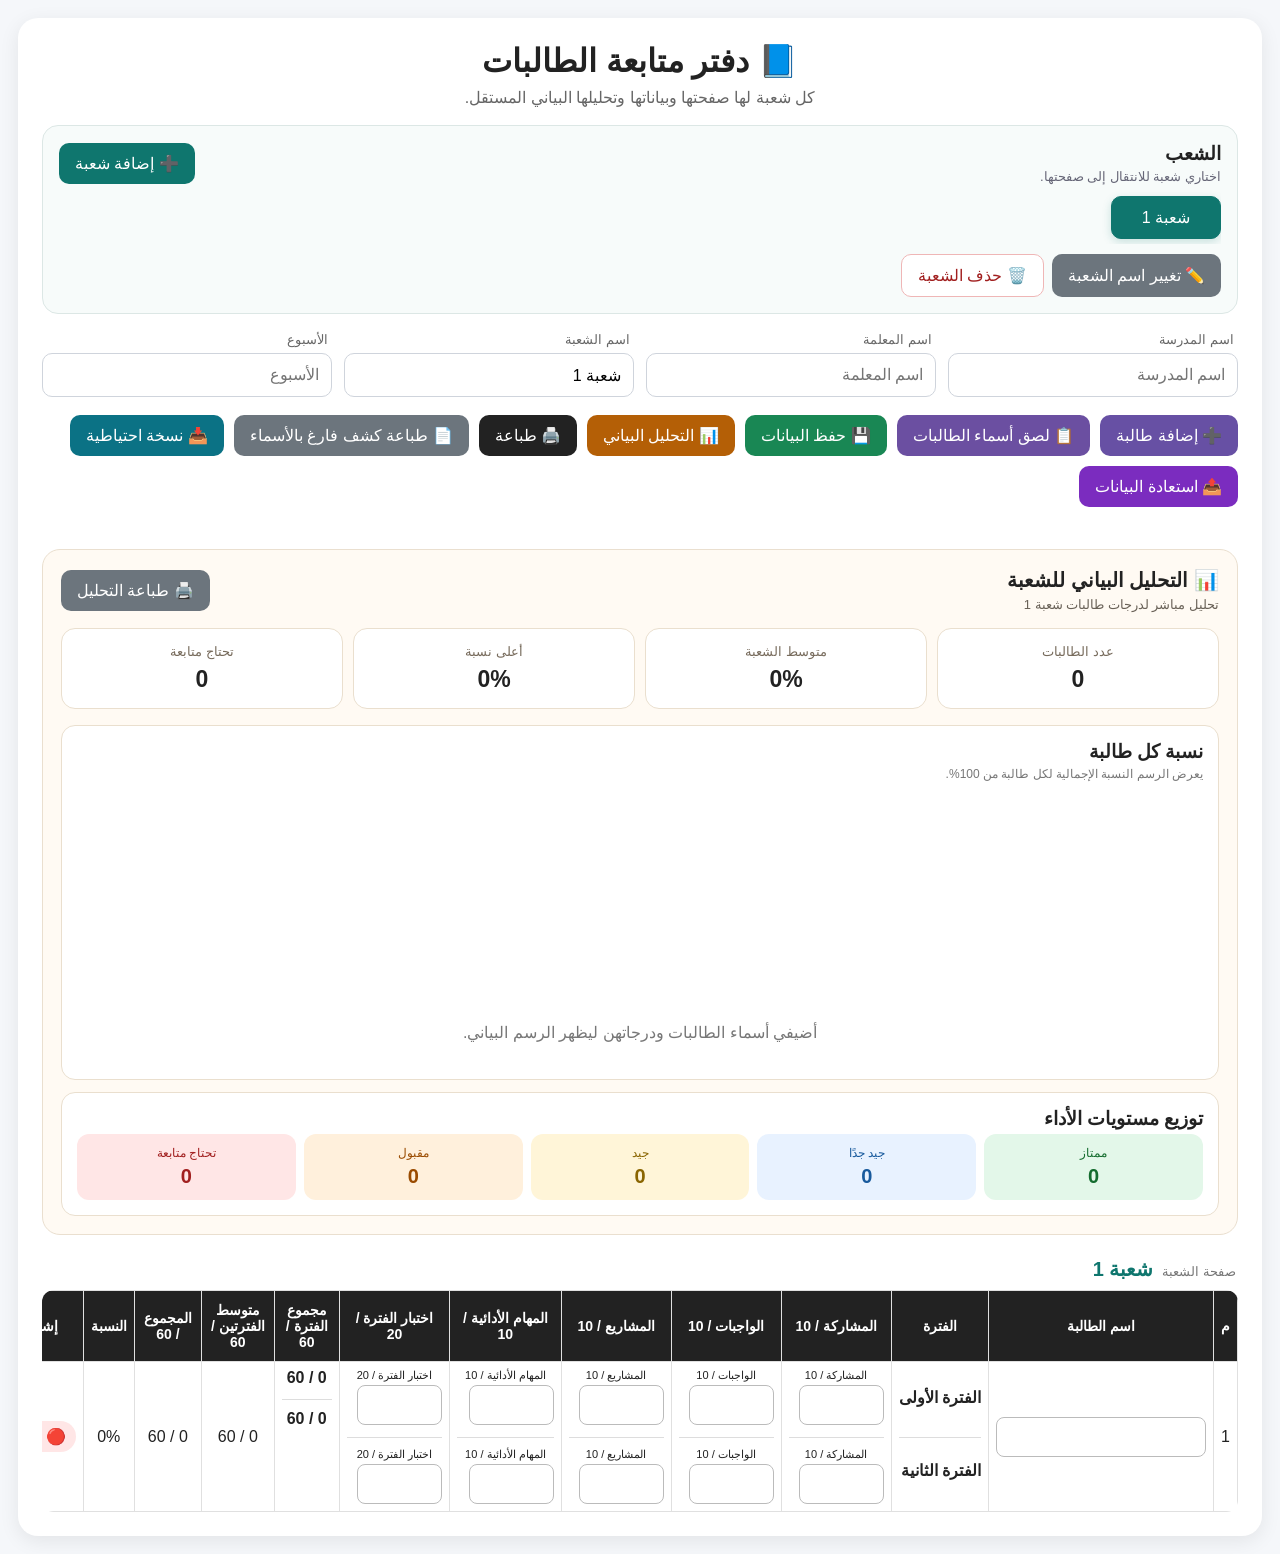
<file: index.html>
<!DOCTYPE html>
<html lang="ar" dir="rtl">
<head>
  <meta charset="UTF-8">
  <meta name="viewport" content="width=device-width, initial-scale=1.0, viewport-fit=cover">
  <meta name="theme-color" content="#ffffff">
  <title>دفتر متابعة الطالبات</title>
  <link rel="stylesheet" href="style.css">
  <link rel="manifest" href="manifest.webmanifest">
  <meta name="apple-mobile-web-app-capable" content="yes">
  <meta name="apple-mobile-web-app-title" content="دفتر المتابعة">
</head>
<body>
  <main class="container">
    <header class="page-header">
      <h1>📘 دفتر متابعة الطالبات</h1>
      <p>كل شعبة لها صفحتها وبياناتها وتحليلها البياني المستقل.</p>
    </header>

    <section class="class-manager" aria-label="الشعب">
      <div class="class-manager-heading">
        <div>
          <h2>الشعب</h2>
          <p>اختاري شعبة للانتقال إلى صفحتها.</p>
        </div>
        <button id="addClass" class="class-add" type="button">➕ إضافة شعبة</button>
      </div>
      <div id="classTabs" class="class-tabs" role="tablist" aria-label="صفحات الشعب"></div>
      <div class="class-actions">
        <button id="renameClass" class="secondary" type="button">✏️ تغيير اسم الشعبة</button>
        <button id="deleteClass" class="danger-outline" type="button">🗑️ حذف الشعبة</button>
      </div>
    </section>

    <section class="school-info" aria-label="بيانات الدفتر">
      <label><span>اسم المدرسة</span><input type="text" id="school" placeholder="اسم المدرسة" autocomplete="off"></label>
      <label><span>اسم المعلمة</span><input type="text" id="teacher" placeholder="اسم المعلمة" autocomplete="off"></label>
      <label><span>اسم الشعبة</span><input type="text" id="className" placeholder="مثال: 2/1" autocomplete="off"></label>
      <label><span>الأسبوع</span><input type="text" id="week" placeholder="الأسبوع" autocomplete="off"></label>
    </section>

    <section class="buttons" aria-label="أدوات الدفتر">
      <button id="addStudent" class="primary" type="button">➕ إضافة طالبة</button>
      <button id="pasteNames" class="paste-names" type="button">📋 لصق أسماء الطالبات</button>
      <button id="saveData" class="success" type="button">💾 حفظ البيانات</button>
      <button id="toggleAnalysis" class="analysis-button" type="button">📊 التحليل البياني</button>
      <button id="printPage" type="button">🖨️ طباعة</button>
      <button id="printBlankRoster" class="secondary" type="button">📄 طباعة كشف فارغ بالأسماء</button>
      <button id="backupData" class="backup" type="button">📥 نسخة احتياطية</button>
      <button id="restoreData" class="restore" type="button">📤 استعادة البيانات</button>
      <input id="restoreFile" type="file" accept="application/json,.json" hidden>
    </section>

    <section id="pastePanel" class="paste-panel" hidden>
      <h3>لصق أسماء الطالبات في الشعبة الحالية</h3>
      <p>انسخي عمود الأسماء من Word أو Excel والصقيه هنا. كل اسم في سطر مستقل.</p>
      <textarea id="namesText" placeholder="مثال:&#10;سارة محمد&#10;فاطمة علي&#10;نورة أحمد"></textarea>
      <div class="paste-actions">
        <button id="importNames" class="success" type="button">إضافة الأسماء</button>
        <button id="cancelPaste" class="secondary" type="button">إلغاء</button>
      </div>
    </section>

    <p id="saveStatus" class="save-status" aria-live="polite"></p>

    <section id="analysisPanel" class="analysis-panel" aria-label="التحليل البياني للشعبة">
      <div class="analysis-heading">
        <div>
          <h2>📊 التحليل البياني للشعبة</h2>
          <p id="analysisSubtitle"></p>
        </div>
        <button id="printAnalysis" class="secondary" type="button">🖨️ طباعة التحليل</button>
      </div>
      <div class="stats-grid">
        <article><span>عدد الطالبات</span><strong id="statCount">0</strong></article>
        <article><span>متوسط الشعبة</span><strong id="statAverage">0%</strong></article>
        <article><span>أعلى نسبة</span><strong id="statHighest">0%</strong></article>
        <article><span>تحتاج متابعة</span><strong id="statFollow">0</strong></article>
      </div>
      <div class="chart-card">
        <h3>نسبة كل طالبة</h3>
        <p class="chart-note">يعرض الرسم النسبة الإجمالية لكل طالبة من 100%.</p>
        <div class="chart-scroll"><canvas id="studentChart" aria-label="رسم بياني لنسب الطالبات"></canvas></div>
        <p id="chartEmpty" class="chart-empty" hidden>أضيفي أسماء الطالبات ودرجاتهن ليظهر الرسم البياني.</p>
      </div>
      <div class="distribution-card">
        <h3>توزيع مستويات الأداء</h3>
        <div id="levelDistribution" class="level-distribution"></div>
      </div>
    </section>

    <section class="class-page-title" aria-live="polite">
      <span>صفحة الشعبة</span>
      <h2 id="activeClassTitle">الشعبة</h2>
    </section>

    <div class="table-wrapper">
      <table>
        <thead>
          <tr>
            <th>م</th>
            <th>اسم الطالبة</th>
            <th>الفترة</th><th>المشاركة / 10</th><th>الواجبات / 10</th><th>المشاريع / 10</th><th>المهام الأدائية / 10</th><th>اختبار الفترة / 20</th><th>مجموع الفترة / 60</th><th>متوسط الفترتين / 60</th><th>المجموع / 60</th><th>النسبة</th><th>إشعار المستوى</th><th>التقرير</th><th>حذف</th>
          </tr>
        </thead>
        <tbody id="studentTable"></tbody>
      </table>
    </div>
  </main>

  <div id="reportModal" class="modal" aria-hidden="true">
    <div class="modal-backdrop" data-close-report></div>
    <section class="report-card" role="dialog" aria-modal="true" aria-labelledby="reportTitle">
      <button id="closeReport" class="close-report" type="button" aria-label="إغلاق">✕</button>
      <div id="reportContent" class="report-content">
        <div class="report-heading">
          <h2 id="reportTitle">تقرير متابعة الطالبة</h2>
          <p id="reportMeta"></p>
        </div>
        <div class="report-student"><span>اسم الطالبة</span><strong id="reportName"></strong></div>
        <div class="report-grid">
          <div><span>العملي</span><strong id="reportPractical"></strong></div>
          <div><span>الواجب</span><strong id="reportHomework"></strong></div>
          <div><span>المشاركة</span><strong id="reportParticipation"></strong></div>
          <div><span>النشاط</span><strong id="reportActivity"></strong></div>
          <div><span>الاختبار 1</span><strong id="reportTest1"></strong></div>
          <div><span>الاختبار 2</span><strong id="reportTest2"></strong></div>
          <div><span>الاختبار 3</span><strong id="reportTest3"></strong></div>
          <div><span>معدل الاختبارات الفترية</span><strong id="reportTestAverage"></strong></div>
          <div><span>المجموع</span><strong id="reportTotal"></strong></div>
        </div>
        <div class="report-result">
          <div><span>النسبة</span><strong id="reportPercentage"></strong></div>
          <div><span>المستوى</span><strong id="reportLevel"></strong></div>
        </div>
        <label class="note-box"><span>ملاحظة المعلمة</span><textarea id="reportNote" rows="4" placeholder="اكتبي ملاحظة خاصة بالطالبة..."></textarea></label>
      </div>
      <div class="report-actions">
        <button id="shareReport" class="primary" type="button">📤 مشاركة التقرير</button>
        <button id="printReport" type="button">🖨️ طباعة / حفظ PDF</button>
        <button id="closeReportBottom" class="secondary" type="button">إغلاق</button>
      </div>
    </section>
  </div>

  <script src="script.js"></script>
  <script src="grade-periods.js"></script>
  <script>if ("serviceWorker" in navigator && location.protocol !== "file:") { window.addEventListener("load", () => navigator.serviceWorker.register("./sw.js").catch(console.warn)); }</script>
</body>
</html>
</file>
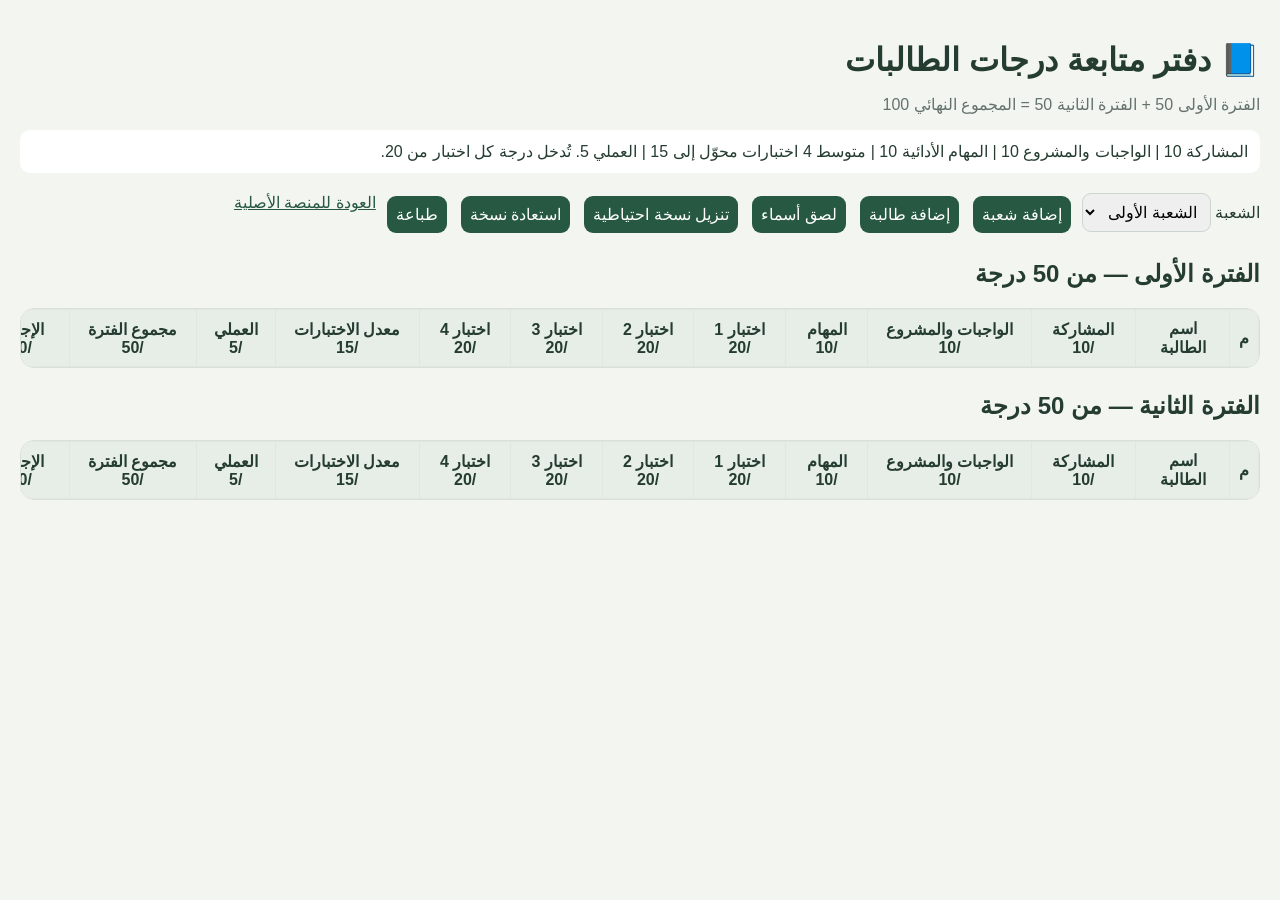
<file: gradebook-ready.html>
<!doctype html><html lang="ar" dir="rtl"><head><meta charset="utf-8"><meta name="viewport" content="width=device-width,initial-scale=1"><title>دفتر الدرجات — الفترتان</title><style>body{font-family:Tahoma,Arial;background:#f3f5f1;color:#253c31;margin:0;padding:20px}main{max-width:1250px;margin:auto}h1{margin-bottom:6px}.muted{color:#64736b}button,input,select{font:inherit;padding:9px;border-radius:9px;border:1px solid #ccd5ce}button{background:#275942;color:white;cursor:pointer;border:0;margin:3px}.toolbar{display:flex;gap:8px;flex-wrap:wrap;margin:20px 0}.tablewrap{overflow:auto;background:white;border-radius:14px;border:1px solid #d9e0d9}table{border-collapse:collapse;min-width:1350px;width:100%;text-align:center}th,td{padding:9px;border:1px solid #e1e6e1}th{background:#e6eee7}td input{width:58px;text-align:center}td input.name{width:190px;text-align:right}.total{background:#dbece1;font-weight:bold}.error{color:#a52222}small{display:block}.info{padding:12px;background:white;border-radius:10px;margin:10px 0}.period{margin:24px 0}a{color:#275942}@media print{.toolbar,.actions,.info button{display:none!important}body{padding:0;background:white}.tablewrap{overflow:visible}table{min-width:0;font-size:9px}td input{width:35px;border:0;padding:2px}td input.name{width:105px}th,td{padding:3px}}</style></head><body><main><h1>📘 دفتر متابعة درجات الطالبات</h1><p class="muted">الفترة الأولى 50 + الفترة الثانية 50 = المجموع النهائي 100</p><p class="info">المشاركة 10 | الواجبات والمشروع 10 | المهام الأدائية 10 | متوسط 4 اختبارات محوّل إلى 15 | العملي 5. تُدخل درجة كل اختبار من 20.</p><div class="toolbar"><label>الشعبة <select id="section"></select></label><button onclick="addSection()">إضافة شعبة</button><button onclick="addStudent()">إضافة طالبة</button><button onclick="pasteStudents()">لصق أسماء</button><button onclick="backup()">تنزيل نسخة احتياطية</button><button onclick="document.getElementById('restore').click()">استعادة نسخة</button><input id="restore" type="file" accept=".json" hidden onchange="restoreFile(event)"><button onclick="window.print()">طباعة</button><a href="index.html">العودة للمنصة الأصلية</a></div><div id="tables"></div></main><script>
const KEY='group_tracker_gradebook_50_v1';const fields=['participation','homework','tasks','test1','test2','test3','test4','practical'];const max=[10,10,10,20,20,20,20,5];let db;try{db=JSON.parse(localStorage.getItem(KEY))}catch{}if(!db||!Array.isArray(db.sections))db={sections:[{name:'الشعبة الأولى',students:[]}]};let active=0;const $=id=>document.getElementById(id);function save(){localStorage.setItem(KEY,JSON.stringify(db))}function esc(s){return String(s??'').replace(/[&<>"']/g,c=>({'&':'&amp;','<':'&lt;','>':'&gt;','"':'&quot;',"'":'&#39;'}[c]))}function score(v,m){if(v===''||v===null||v===undefined)return 0;let n=Number(v);return Number.isFinite(n)?Math.max(0,Math.min(m,n)):0}function period(s,p){let d=s.periods[p]||{};let test= [1,2,3,4].map(i=>score(d['test'+i],20));let entered=[1,2,3,4].filter(i=>d['test'+i]!==''&&d['test'+i]!=null).length;let tests=entered?test.reduce((a,b)=>a+b,0)/entered*15/20:0;return +(score(d.participation,10)+score(d.homework,10)+score(d.tasks,10)+tests+score(d.practical,5)).toFixed(2)}function render(){ $('section').innerHTML=db.sections.map((s,i)=>`<option value="${i}" ${i===active?'selected':''}>${esc(s.name)}</option>`).join('');$('section').onchange=e=>{active=+e.target.value;render()};let students=db.sections[active].students;let content='';for(let p=0;p<2;p++){content+=`<section class="period"><h2>الفترة ${p===0?'الأولى':'الثانية'} — من 50 درجة</h2><div class="tablewrap"><table><thead><tr><th>م</th><th>اسم الطالبة</th><th>المشاركة /10</th><th>الواجبات والمشروع /10</th><th>المهام /10</th>${[1,2,3,4].map(i=>`<th>اختبار ${i} /20</th>`).join('')}<th>معدل الاختبارات /15</th><th>العملي /5</th><th>مجموع الفترة /50</th><th>الإجمالي /100</th><th class="actions">حذف</th></tr></thead><tbody>${students.map((s,i)=>{let d=s.periods[p]||{};let entered=[1,2,3,4].filter(k=>d['test'+k]!==''&&d['test'+k]!=null);let avg=entered.length?entered.reduce((a,k)=>a+score(d['test'+k],20),0)/entered.length*15/20:0;return `<tr><td>${i+1}</td><td><input class="name" value="${esc(s.name)}" onchange="editName(${i},this.value)"></td>${fields.slice(0,3).map((k,j)=>inp(i,p,k,max[j],d[k])).join('')}${fields.slice(3,7).map(k=>inp(i,p,k,20,d[k])).join('')}<td>${avg.toFixed(2)}</td>${inp(i,p,'practical',5,d.practical)}<td class="total">${period(s,p)}</td><td class="total">${(period(s,0)+period(s,1)).toFixed(2)}</td><td class="actions"><button onclick="delStudent(${i})">حذف</button></td></tr>`}).join('')}</tbody></table></div></section>`} $('tables').innerHTML=content||'<p>لا توجد طالبات</p>'}function inp(i,p,k,m,v){return `<td><input type="number" min="0" max="${m}" step="0.5" value="${v??''}" onchange="setGrade(${i},${p},'${k}',this.value,${m})"></td>`}function setGrade(i,p,k,v,m){if(v!==''&&(!Number.isFinite(Number(v))||Number(v)<0||Number(v)>m)){alert('الدرجة يجب أن تكون بين صفر و '+m);render();return}db.sections[active].students[i].periods[p][k]=v===''?'':Number(v);save();render()}function editName(i,v){db.sections[active].students[i].name=v;save()}function addStudent(name){let n=typeof name==='string'?name:prompt('اسم الطالبة');if(!n||!n.trim())return;db.sections[active].students.push({name:n.trim(),periods:[{},{}]});save();render()}function pasteStudents(){let t=prompt('الصقي أسماء الطالبات، كل اسم في سطر');if(!t)return;for(let n of t.split(/\r?\n/)){if(n.trim())addStudent(n.trim())}}function addSection(){let n=prompt('اسم الشعبة الجديدة');if(!n||!n.trim())return;db.sections.push({name:n.trim(),students:[]});active=db.sections.length-1;save();render()}function delStudent(i){if(confirm('حذف الطالبة من دفتر الدرجات؟')){db.sections[active].students.splice(i,1);save();render()}}function backup(){let a=document.createElement('a');a.href=URL.createObjectURL(new Blob([JSON.stringify(db,null,2)],{type:'application/json'}));a.download='gradebook-backup.json';a.click();setTimeout(()=>URL.revokeObjectURL(a.href),2000)}function restoreFile(e){let f=e.target.files[0];if(!f)return;f.text().then(t=>{let d=JSON.parse(t);if(!Array.isArray(d.sections))throw Error('صيغة غير صحيحة');if(confirm('استبدال بيانات دفتر الدرجات الحالية بالنسخة الاحتياطية؟')){db=d;active=0;save();render()}}).catch(()=>alert('تعذر قراءة النسخة الاحتياطية'))}render();
</script></body></html>
</file>
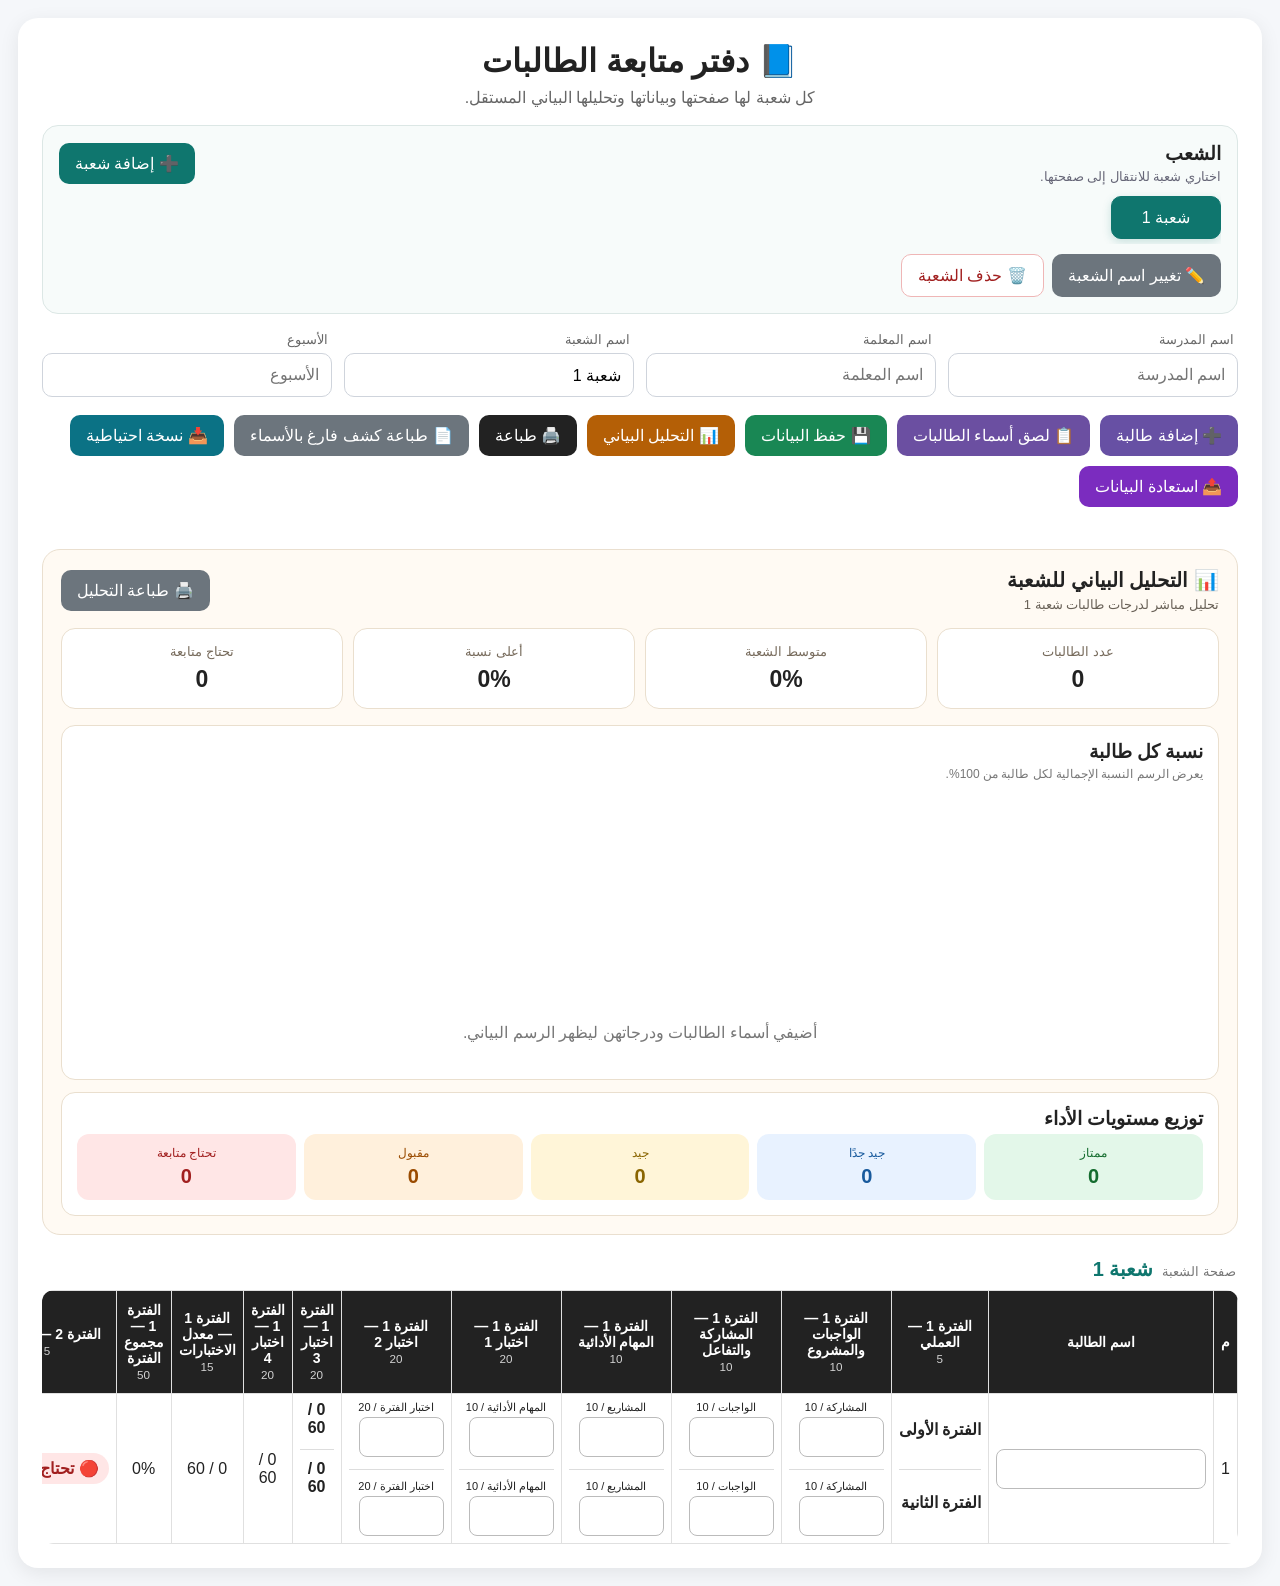
<file: index (5).html>
<!DOCTYPE html>
<html lang="ar" dir="rtl">
<head>
  <meta charset="UTF-8">
  <meta name="viewport" content="width=device-width, initial-scale=1.0, viewport-fit=cover">
  <meta name="theme-color" content="#ffffff">
  <title>دفتر متابعة الطالبات</title>
  <link rel="stylesheet" href="style.css">
</head>
<body>
  <main class="container">
    <header class="page-header">
      <h1>📘 دفتر متابعة الطالبات</h1>
      <p>كل شعبة لها صفحتها وبياناتها وتحليلها البياني المستقل.</p>
    </header>

    <section class="class-manager" aria-label="الشعب">
      <div class="class-manager-heading">
        <div>
          <h2>الشعب</h2>
          <p>اختاري شعبة للانتقال إلى صفحتها.</p>
        </div>
        <button id="addClass" class="class-add" type="button">➕ إضافة شعبة</button>
      </div>
      <div id="classTabs" class="class-tabs" role="tablist" aria-label="صفحات الشعب"></div>
      <div class="class-actions">
        <button id="renameClass" class="secondary" type="button">✏️ تغيير اسم الشعبة</button>
        <button id="deleteClass" class="danger-outline" type="button">🗑️ حذف الشعبة</button>
      </div>
    </section>

    <section class="school-info" aria-label="بيانات الدفتر">
      <label><span>اسم المدرسة</span><input type="text" id="school" placeholder="اسم المدرسة" autocomplete="off"></label>
      <label><span>اسم المعلمة</span><input type="text" id="teacher" placeholder="اسم المعلمة" autocomplete="off"></label>
      <label><span>اسم الشعبة</span><input type="text" id="className" placeholder="مثال: 2/1" autocomplete="off"></label>
      <label><span>الأسبوع</span><input type="text" id="week" placeholder="الأسبوع" autocomplete="off"></label>
    </section>

    <section class="buttons" aria-label="أدوات الدفتر">
      <button id="addStudent" class="primary" type="button">➕ إضافة طالبة</button>
      <button id="pasteNames" class="paste-names" type="button">📋 لصق أسماء الطالبات</button>
      <button id="saveData" class="success" type="button">💾 حفظ البيانات</button>
      <button id="toggleAnalysis" class="analysis-button" type="button">📊 التحليل البياني</button>
      <button id="printPage" type="button">🖨️ طباعة</button>
      <button id="printBlankRoster" class="secondary" type="button">📄 طباعة كشف فارغ بالأسماء</button>
      <button id="backupData" class="backup" type="button">📥 نسخة احتياطية</button>
      <button id="restoreData" class="restore" type="button">📤 استعادة البيانات</button>
      <input id="restoreFile" type="file" accept="application/json,.json" hidden>
    </section>

    <section id="pastePanel" class="paste-panel" hidden>
      <h3>لصق أسماء الطالبات في الشعبة الحالية</h3>
      <p>انسخي عمود الأسماء من Word أو Excel والصقيه هنا. كل اسم في سطر مستقل.</p>
      <textarea id="namesText" placeholder="مثال:&#10;سارة محمد&#10;فاطمة علي&#10;نورة أحمد"></textarea>
      <div class="paste-actions">
        <button id="importNames" class="success" type="button">إضافة الأسماء</button>
        <button id="cancelPaste" class="secondary" type="button">إلغاء</button>
      </div>
    </section>

    <p id="saveStatus" class="save-status" aria-live="polite"></p>

    <section id="analysisPanel" class="analysis-panel" aria-label="التحليل البياني للشعبة">
      <div class="analysis-heading">
        <div>
          <h2>📊 التحليل البياني للشعبة</h2>
          <p id="analysisSubtitle"></p>
        </div>
        <button id="printAnalysis" class="secondary" type="button">🖨️ طباعة التحليل</button>
      </div>
      <div class="stats-grid">
        <article><span>عدد الطالبات</span><strong id="statCount">0</strong></article>
        <article><span>متوسط الشعبة</span><strong id="statAverage">0%</strong></article>
        <article><span>أعلى نسبة</span><strong id="statHighest">0%</strong></article>
        <article><span>تحتاج متابعة</span><strong id="statFollow">0</strong></article>
      </div>
      <div class="chart-card">
        <h3>نسبة كل طالبة</h3>
        <p class="chart-note">يعرض الرسم النسبة الإجمالية لكل طالبة من 100%.</p>
        <div class="chart-scroll"><canvas id="studentChart" aria-label="رسم بياني لنسب الطالبات"></canvas></div>
        <p id="chartEmpty" class="chart-empty" hidden>أضيفي أسماء الطالبات ودرجاتهن ليظهر الرسم البياني.</p>
      </div>
      <div class="distribution-card">
        <h3>توزيع مستويات الأداء</h3>
        <div id="levelDistribution" class="level-distribution"></div>
      </div>
    </section>

    <section class="class-page-title" aria-live="polite">
      <span>صفحة الشعبة</span>
      <h2 id="activeClassTitle">الشعبة</h2>
    </section>

    <div class="table-wrapper">
      <table>
        <thead><tr><th>م</th><th>اسم الطالبة</th><th>الفترة 1 — العملي<br><small>5</small></th><th>الفترة 1 — الواجبات والمشروع<br><small>10</small></th><th>الفترة 1 — المشاركة والتفاعل<br><small>10</small></th><th>الفترة 1 — المهام الأدائية<br><small>10</small></th><th>الفترة 1 — اختبار 1<br><small>20</small></th><th>الفترة 1 — اختبار 2<br><small>20</small></th><th>الفترة 1 — اختبار 3<br><small>20</small></th><th>الفترة 1 — اختبار 4<br><small>20</small></th><th>الفترة 1 — معدل الاختبارات<br><small>15</small></th><th>الفترة 1 — مجموع الفترة<br><small>50</small></th><th>الفترة 2 — العملي<br><small>5</small></th><th>الفترة 2 — الواجبات والمشروع<br><small>10</small></th><th>الفترة 2 — المشاركة والتفاعل<br><small>10</small></th><th>الفترة 2 — المهام الأدائية<br><small>10</small></th><th>الفترة 2 — اختبار 1<br><small>20</small></th><th>الفترة 2 — اختبار 2<br><small>20</small></th><th>الفترة 2 — اختبار 3<br><small>20</small></th><th>الفترة 2 — اختبار 4<br><small>20</small></th><th>الفترة 2 — معدل الاختبارات<br><small>15</small></th><th>الفترة 2 — مجموع الفترة<br><small>50</small></th><th>المجموع /100</th><th>النسبة</th><th>إشعار المستوى</th><th>التقرير</th><th>حذف</th></tr></thead>
        <tbody id="studentTable"></tbody>
      </table>
    </div>
  </main>

  <div id="reportModal" class="modal" aria-hidden="true">
    <div class="modal-backdrop" data-close-report></div>
    <section class="report-card" role="dialog" aria-modal="true" aria-labelledby="reportTitle">
      <button id="closeReport" class="close-report" type="button" aria-label="إغلاق">✕</button>
      <div id="reportContent" class="report-content">
        <div class="report-heading">
          <h2 id="reportTitle">تقرير متابعة الطالبة</h2>
          <p id="reportMeta"></p>
        </div>
        <div class="report-student"><span>اسم الطالبة</span><strong id="reportName"></strong></div>
        <div class="report-grid">
          <div><span>العملي</span><strong id="reportPractical"></strong></div>
          <div><span>الواجب</span><strong id="reportHomework"></strong></div>
          <div><span>المشاركة</span><strong id="reportParticipation"></strong></div>
          <div><span>النشاط</span><strong id="reportActivity"></strong></div>
          <div><span>الاختبار 1</span><strong id="reportTest1"></strong></div>
          <div><span>الاختبار 2</span><strong id="reportTest2"></strong></div>
          <div><span>الاختبار 3</span><strong id="reportTest3"></strong></div>
          <div><span>معدل الاختبارات الفترية</span><strong id="reportTestAverage"></strong></div>
          <div><span>المجموع</span><strong id="reportTotal"></strong></div>
        </div>
        <div class="report-result">
          <div><span>النسبة</span><strong id="reportPercentage"></strong></div>
          <div><span>المستوى</span><strong id="reportLevel"></strong></div>
        </div>
        <label class="note-box"><span>ملاحظة المعلمة</span><textarea id="reportNote" rows="4" placeholder="اكتبي ملاحظة خاصة بالطالبة..."></textarea></label>
      </div>
      <div class="report-actions">
        <button id="shareReport" class="primary" type="button">📤 مشاركة التقرير</button>
        <button id="printReport" type="button">🖨️ طباعة / حفظ PDF</button>
        <button id="closeReportBottom" class="secondary" type="button">إغلاق</button>
      </div>
    </section>
  </div>

  <script src="script.js"></script>
  <script src="grade-periods.js"></script>
</body>
</html>
</file>
<file: style.css>
* { box-sizing: border-box; }
:root { font-family: Tahoma, Arial, sans-serif; color: #222; background: #f5f7fa; }
body { margin: 0; padding: 18px; background: #f5f7fa; direction: rtl; }
button, input, textarea { font: inherit; }
button { cursor: pointer; border: 0; border-radius: 10px; padding: 11px 16px; background: #222; color: #fff; }
button.primary { background: #6750a4; }
button.success { background: #198754; }
button.secondary { background: #6c757d; }
button.backup { background: #0b7285; }
button.restore { background: #7b2cbf; }
button.paste-names { background: #6b4fa1; }
button.analysis-button { background: #b45f06; }
button.class-add { background: #0f766e; }
button.danger-outline { color: #a11f1f; background: #fff; border: 1px solid #efb6b6; }
button:active { transform: scale(.98); }
.container { max-width: 1600px; margin: auto; background: #fff; padding: 24px; border-radius: 20px; box-shadow: 0 5px 20px rgba(0,0,0,.08); }
.page-header { text-align: center; margin-bottom: 18px; }
.page-header h1 { margin: 0 0 8px; font-size: clamp(24px, 4vw, 32px); }
.page-header p { margin: 0; color: #666; }

.class-manager { margin: 0 0 18px; padding: 16px; border: 1px solid #dce7e5; border-radius: 16px; background: #f7fbfa; }
.class-manager-heading { display: flex; align-items: center; justify-content: space-between; gap: 12px; }
.class-manager h2 { margin: 0 0 4px; font-size: 19px; }
.class-manager p { margin: 0; color: #667; font-size: 13px; }
.class-tabs { display: flex; gap: 8px; overflow-x: auto; padding: 12px 0 5px; -webkit-overflow-scrolling: touch; }
.class-tab { flex: 0 0 auto; border: 1px solid #b8d2ce; background: #fff; color: #285e57; min-width: 110px; }
.class-tab.active { background: #0f766e; color: #fff; border-color: #0f766e; box-shadow: 0 3px 10px rgba(15,118,110,.2); }
.class-actions { display: flex; gap: 8px; flex-wrap: wrap; margin-top: 10px; }

.school-info { display: grid; grid-template-columns: repeat(4, minmax(160px, 1fr)); gap: 12px; margin-bottom: 18px; }
.school-info label span { display: block; margin: 0 4px 6px; font-size: 13px; color: #666; }
.school-info input { width: 100%; padding: 12px; border: 1px solid #cfd4dc; border-radius: 10px; background: #fff; text-align: right; font-size: 16px; }
.school-info input:focus, .name-input:focus, .grade-input:focus, textarea:focus { outline: 2px solid #6750a4; outline-offset: 1px; }
.buttons { display: flex; gap: 10px; flex-wrap: wrap; margin-bottom: 10px; }
.save-status { min-height: 20px; margin: 5px 0 12px; color: #198754; font-size: 14px; }

.analysis-panel { margin: 10px 0 22px; padding: 18px; border: 1px solid #eadfcf; border-radius: 18px; background: #fffaf3; }
.analysis-panel.collapsed .stats-grid,
.analysis-panel.collapsed .chart-card,
.analysis-panel.collapsed .distribution-card,
.analysis-panel.collapsed #printAnalysis { display: none; }
.analysis-heading { display: flex; justify-content: space-between; align-items: center; gap: 12px; }
.analysis-heading h2 { margin: 0 0 5px; font-size: 20px; }
.analysis-heading p { margin: 0; color: #6a6258; font-size: 13px; }
.stats-grid { display: grid; grid-template-columns: repeat(4, 1fr); gap: 10px; margin: 16px 0; }
.stats-grid article { background: #fff; border: 1px solid #eadfce; border-radius: 14px; padding: 15px; text-align: center; }
.stats-grid span { display: block; color: #776b5c; font-size: 13px; margin-bottom: 7px; }
.stats-grid strong { font-size: 23px; }
.chart-card, .distribution-card { background: #fff; border: 1px solid #eadfce; border-radius: 14px; padding: 15px; margin-top: 12px; }
.chart-card h3, .distribution-card h3 { margin: 0 0 4px; }
.chart-note { margin: 0 0 10px; color: #777; font-size: 12px; }
.chart-scroll { width: 100%; overflow-x: auto; -webkit-overflow-scrolling: touch; }
#studentChart { display: block; width: 100%; min-width: 680px; height: auto; }
.chart-empty { color: #777; text-align: center; padding: 22px 10px; margin: 0; }
.level-distribution { display: grid; grid-template-columns: repeat(5, minmax(110px, 1fr)); gap: 8px; }
.distribution-item { border-radius: 12px; padding: 12px; text-align: center; }
.distribution-item span { display: block; font-size: 12px; margin-bottom: 5px; }
.distribution-item strong { font-size: 20px; }

.class-page-title { display: flex; align-items: baseline; gap: 9px; margin: 10px 2px 9px; }
.class-page-title span { color: #777; font-size: 13px; }
.class-page-title h2 { margin: 0; font-size: 20px; color: #0f766e; }
.table-wrapper { width: 100%; overflow-x: auto; border-radius: 12px; -webkit-overflow-scrolling: touch; }
table { width: 100%; min-width: 1460px; border-collapse: collapse; }
th, td { border: 1px solid #e0e0e0; padding: 7px; text-align: center; }
th { background: #222; color: #fff; padding: 11px 7px; font-size: 14px; }
th small { opacity: .8; font-weight: normal; }
tbody tr:nth-child(even) { background: #fafafa; }
.name-input { width: 210px; padding: 10px; border: 1px solid #bbb; border-radius: 8px; font-size: 16px; text-align: right; background: #fff; }
.grade-input { width: 65px; padding: 10px 4px; border: 1px solid #bbb; border-radius: 8px; font-size: 16px; text-align: center; background: #fff; }
.total-cell, .percent-cell, .average-cell { font-weight: 700; }
.level-badge { display: inline-flex; align-items: center; gap: 6px; padding: 6px 10px; border-radius: 999px; font-weight: 700; white-space: nowrap; }
.level-excellent { background: #e3f7e9; color: #146c2e; }
.level-verygood { background: #e8f2ff; color: #185a9d; }
.level-good { background: #fff5d8; color: #8a6500; }
.level-acceptable { background: #fff0dc; color: #9a4b00; }
.level-follow { background: #ffe6e6; color: #a11f1f; }
.report-button { background: #6750a4; }
.delete-button { background: #c93434; }
.paste-panel { background: #f8f7ff; border: 1px solid #ded8f2; border-radius: 16px; padding: 16px; margin: 12px 0 18px; }
.paste-panel[hidden] { display: none; }
.paste-panel h3 { margin: 0 0 6px; }
.paste-panel p { margin: 0 0 10px; color: #666; font-size: 14px; }
.paste-panel textarea { width: 100%; min-height: 150px; resize: vertical; border: 1px solid #bbb; border-radius: 10px; padding: 12px; direction: rtl; text-align: right; background: #fff; }
.paste-actions { display: flex; gap: 8px; flex-wrap: wrap; margin-top: 10px; }

.modal { position: fixed; inset: 0; display: none !important; z-index: 9999; }
.modal.open { display: block !important; }
.modal-backdrop { position: absolute; inset: 0; background: rgba(0,0,0,.48); }
.report-card { position: relative; z-index: 1; width: min(760px, calc(100% - 24px)); max-height: calc(100vh - 30px); overflow-y: auto; margin: 15px auto; padding: 22px; background: #fff; border-radius: 20px; box-shadow: 0 20px 60px rgba(0,0,0,.25); }
.close-report { position: sticky; top: 0; float: left; z-index: 2; width: 40px; height: 40px; padding: 0; border-radius: 50%; background: #333; }
.report-heading { text-align: center; padding: 4px 48px 14px; border-bottom: 1px solid #eee; }
.report-heading h2 { margin: 0 0 8px; }
.report-heading p { margin: 0; color: #666; font-size: 14px; }
.report-student { display: flex; justify-content: space-between; gap: 12px; align-items: center; margin: 18px 0; padding: 14px; background: #f7f6fb; border-radius: 12px; }
.report-student span { color: #666; }
.report-student strong { font-size: 20px; }
.report-grid { display: grid; grid-template-columns: repeat(4, 1fr); gap: 10px; }
.report-grid > div, .report-result > div { padding: 14px; border: 1px solid #e3e3e3; border-radius: 12px; text-align: center; }
.report-grid span, .report-result span { display: block; margin-bottom: 7px; color: #666; }
.report-grid strong, .report-result strong { font-size: 18px; }
.report-result { display: grid; grid-template-columns: 1fr 1fr; gap: 10px; margin-top: 12px; }
.note-box { display: block; margin-top: 16px; }
.note-box > span { display: block; font-weight: 700; margin-bottom: 7px; }
.note-box textarea { width: 100%; resize: vertical; min-height: 100px; padding: 12px; border: 1px solid #ccc; border-radius: 10px; line-height: 1.8; text-align: right; }
.report-actions { display: flex; gap: 10px; flex-wrap: wrap; margin-top: 18px; }
.report-actions button { flex: 1 1 170px; }

@media (max-width: 850px) {
  body { padding: 8px; }
  .container { padding: 14px; }
  .school-info { grid-template-columns: 1fr 1fr; }
  .report-grid { grid-template-columns: 1fr 1fr; }
  .stats-grid { grid-template-columns: 1fr 1fr; }
  .level-distribution { grid-template-columns: repeat(2, 1fr); }
  .class-manager-heading, .analysis-heading { align-items: stretch; flex-direction: column; }
}
@media (max-width: 520px) {
  .school-info { grid-template-columns: 1fr; }
  .report-grid, .report-result, .stats-grid { grid-template-columns: 1fr; }
  .level-distribution { grid-template-columns: 1fr; }
}
@media print {
  body { background: #fff; padding: 0; }
  .container { box-shadow: none; max-width: none; }
  .buttons, .delete-button, .report-button, .save-status, .paste-panel, .class-actions, #addClass, #printAnalysis { display: none !important; }
  .modal { display: none !important; }
  .analysis-panel.collapsed .stats-grid,
  .analysis-panel.collapsed .chart-card,
  .analysis-panel.collapsed .distribution-card { display: grid; }
  .class-tabs { overflow: visible; }
  .class-tab:not(.active) { display: none; }
}
</file>
